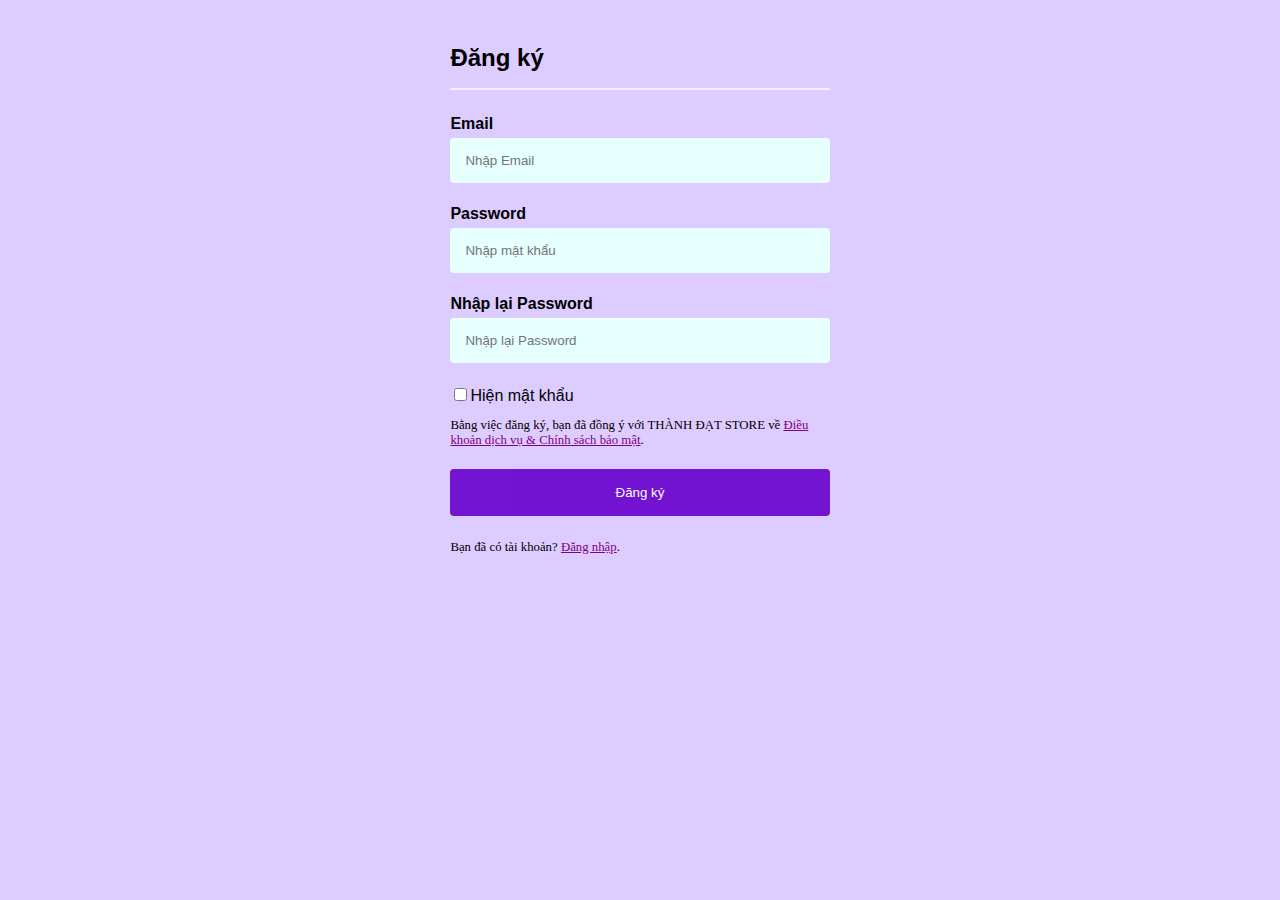
<file: dangky.html>
<!DOCTYPE html>
<html lang="vi">
    <head>
        <title>Đăng ký</title>
        <!-- biểu tượng -->
        <link rel="icon" type="image/png" href="img/icon/store.webp">
        <!-- các thẻ meta  -->
        <meta charset="utf-8">
        <meta name="viewport" content = "width=device-width, initial-scale=1.0">

        <!-- truyền file css-->
        <link rel="stylesheet" type="text/css" href="css/login.css">
        
    </head>
    <body>
        
        <!-- start login-------------------------------------------------->
        <div>
            <div>
                <div>
                    <form  >
                      <div class="dangky">
                        <h1>Đăng ký</h1>
                        <hr>

                        <label for="email"><b>Email</b></label>
                        <input type="text" placeholder="Nhập Email" name="email" id="email" required>

                        <label for="psw"><b>Password</b></label>
                        <input type="password" placeholder="Nhập mật khẩu" name="password" id="password" required>
                        
                        <label for="psw-repeat"><b>Nhập lại Password</b></label>
                        <input type="password" placeholder="Nhập lại Password" name="password1" id="password1" required>
                        <input type="checkbox" onclick="myFunction()">Hiện mật khẩu
                        <p>Bằng việc đăng ký, bạn đã đồng ý với THÀNH ĐẠT STORE về <a href="#">Điều khoản dịch vụ & Chính sách bảo mật</a>.</p>

                        <button type="submit" class="btn">Đăng ký</button>
                      </div>
                      
                      <div class="dangky dangnhap">
                        <p>Bạn đã có tài khoản? <a href="dangnhap.html">Đăng nhập</a>.</p>
                      </div>
                </div>
            </div>                
        </div>
        <!-- end login---------------------------------------------------->
        
    </body>
    <!--start hiện mật khẩu---------------------------------------------->
    <script>
        function myFunction() {
          var x = document.getElementById("password");
          var x1 = document.getElementById("password1");
          if (x.type === "password"||x1.type === "password") {
            x.type = "text";
            x1.type = "text";
          } else {
            x.type = "password";
            x1.type = "password";
          }
        }
    </script>
    <!--end hiện mật khẩu---------------------------------------------->
</html>
</file>
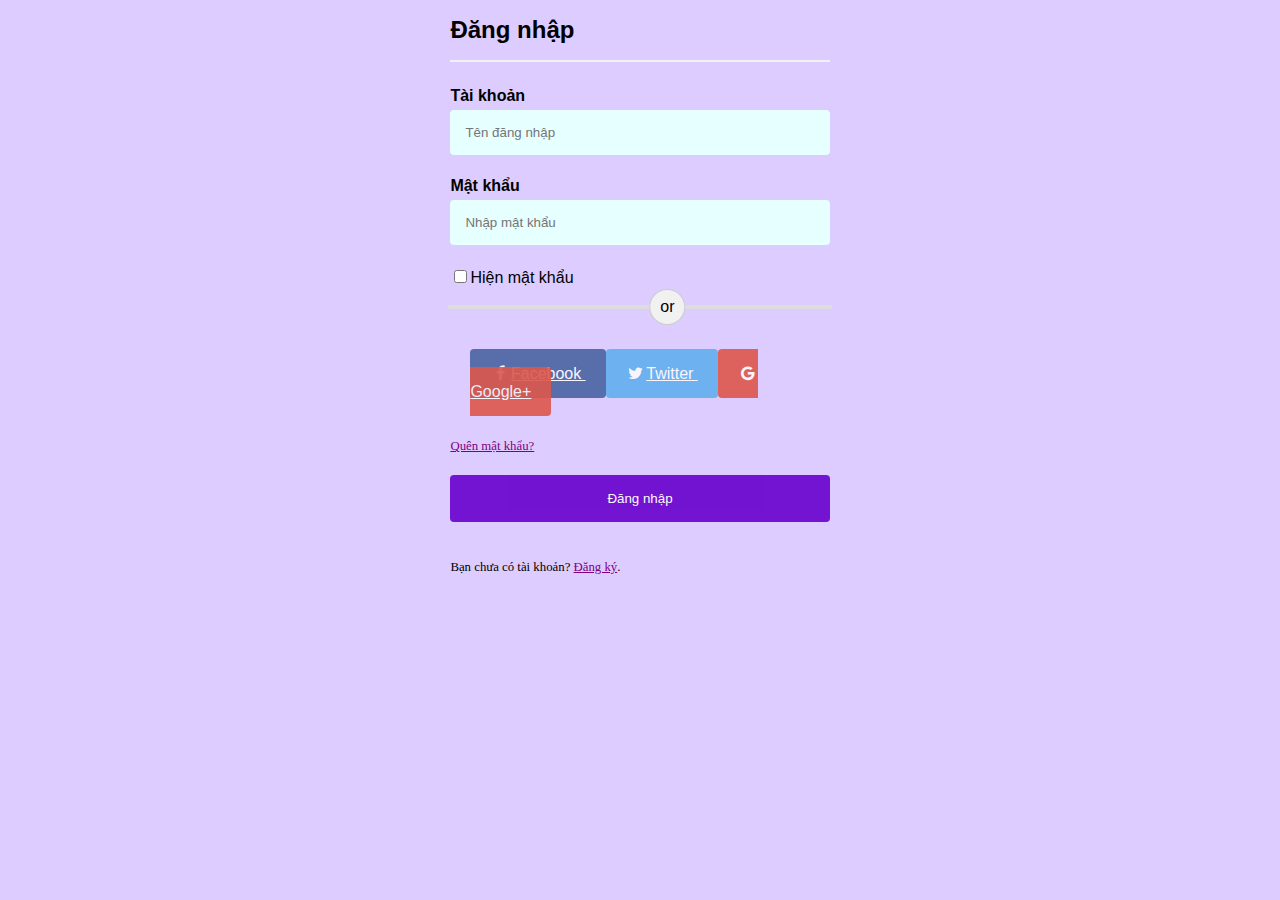
<file: dangnhap.html>
<!DOCTYPE html>
<html lang="vi">
    <head>
        <title>Đăng nhập</title>
        <!-- biểu tượng -->
        <link rel="icon" type="image/png" href="img/icon/store.webp">
        <!-- các thẻ meta  -->
        <meta charset="utf-8">
        <meta name="viewport" content = "width=device-width, initial-scale=1.0">

        <link href="https://fonts.googleapis.com/icon?family=Material+Icons" rel="stylesheet">
        <link rel="stylesheet" type="text/css" href="css/icon_fafa.css"> 
        <link rel="stylesheet" href="https://cdnjs.cloudflare.com/ajax/libs/font-awesome/4.7.0/css/font-awesome.min.css"> 

        <!-- truyền file css-->
        <link rel="stylesheet" type="text/css" href="css/login.css">
    </head>
    <body>
        <div>
            <div>
                <div>
                    <form >
                      <div class="dangnhap">
                        <h1>Đăng nhập</h1>
                        <hr>

                        <label for="tk"><b>Tài khoản</b></label>
                        <input type="text" placeholder="Tên đăng nhập" name="tk" id="tk" required>

                        <label for="mk"><b>Mật khẩu</b></label>
                        <input type="password" placeholder="Nhập mật khẩu" name="password" id="password" required>
                        <input type="checkbox" onclick="myFunction()">Hiện mật khẩu
                        <br><br>
                        <div class="kengang">
                            <span class="or-kengang">or</span>
                        </div>
                        <div class="col">
                            <a href="#" class="fb btn">
                                <i class="fa fa-facebook fa-fw"></i>Facebook
                            </a>

                            <a href="#" class="twitter btn">
                                <i class="fa fa-twitter fa-fw"></i>Twitter
                            </a>
                            <a href="#" class="google btn"><i class="fa fa-google fa-fw">
                                </i>Google+
                            </a>
                        </div>

                        <p> <a href="#">Quên mật khẩu?</a></p>

                        <button type="submit" class="btn">Đăng nhập</button>
                      </div>
                      
                      <div class="dangky dangnhap">
                        <p>Bạn chưa có tài khoản? <a href="dangky.html">Đăng ký</a>.</p>
                      </div>
                </div>
            </div>                
        </div>
        <!-- end login---------------------------------------------------->

    </body>
    <!--start hiện mật khẩu---------------------------------------------->
    <script>
        function myFunction() {
          var x = document.getElementById("password");
          if (x.type === "password") {
            x.type = "text";
          } else {
            x.type = "password";
          }
        }
    </script>
    <!--end hiện mật khẩu---------------------------------------------->
</html>
</file>
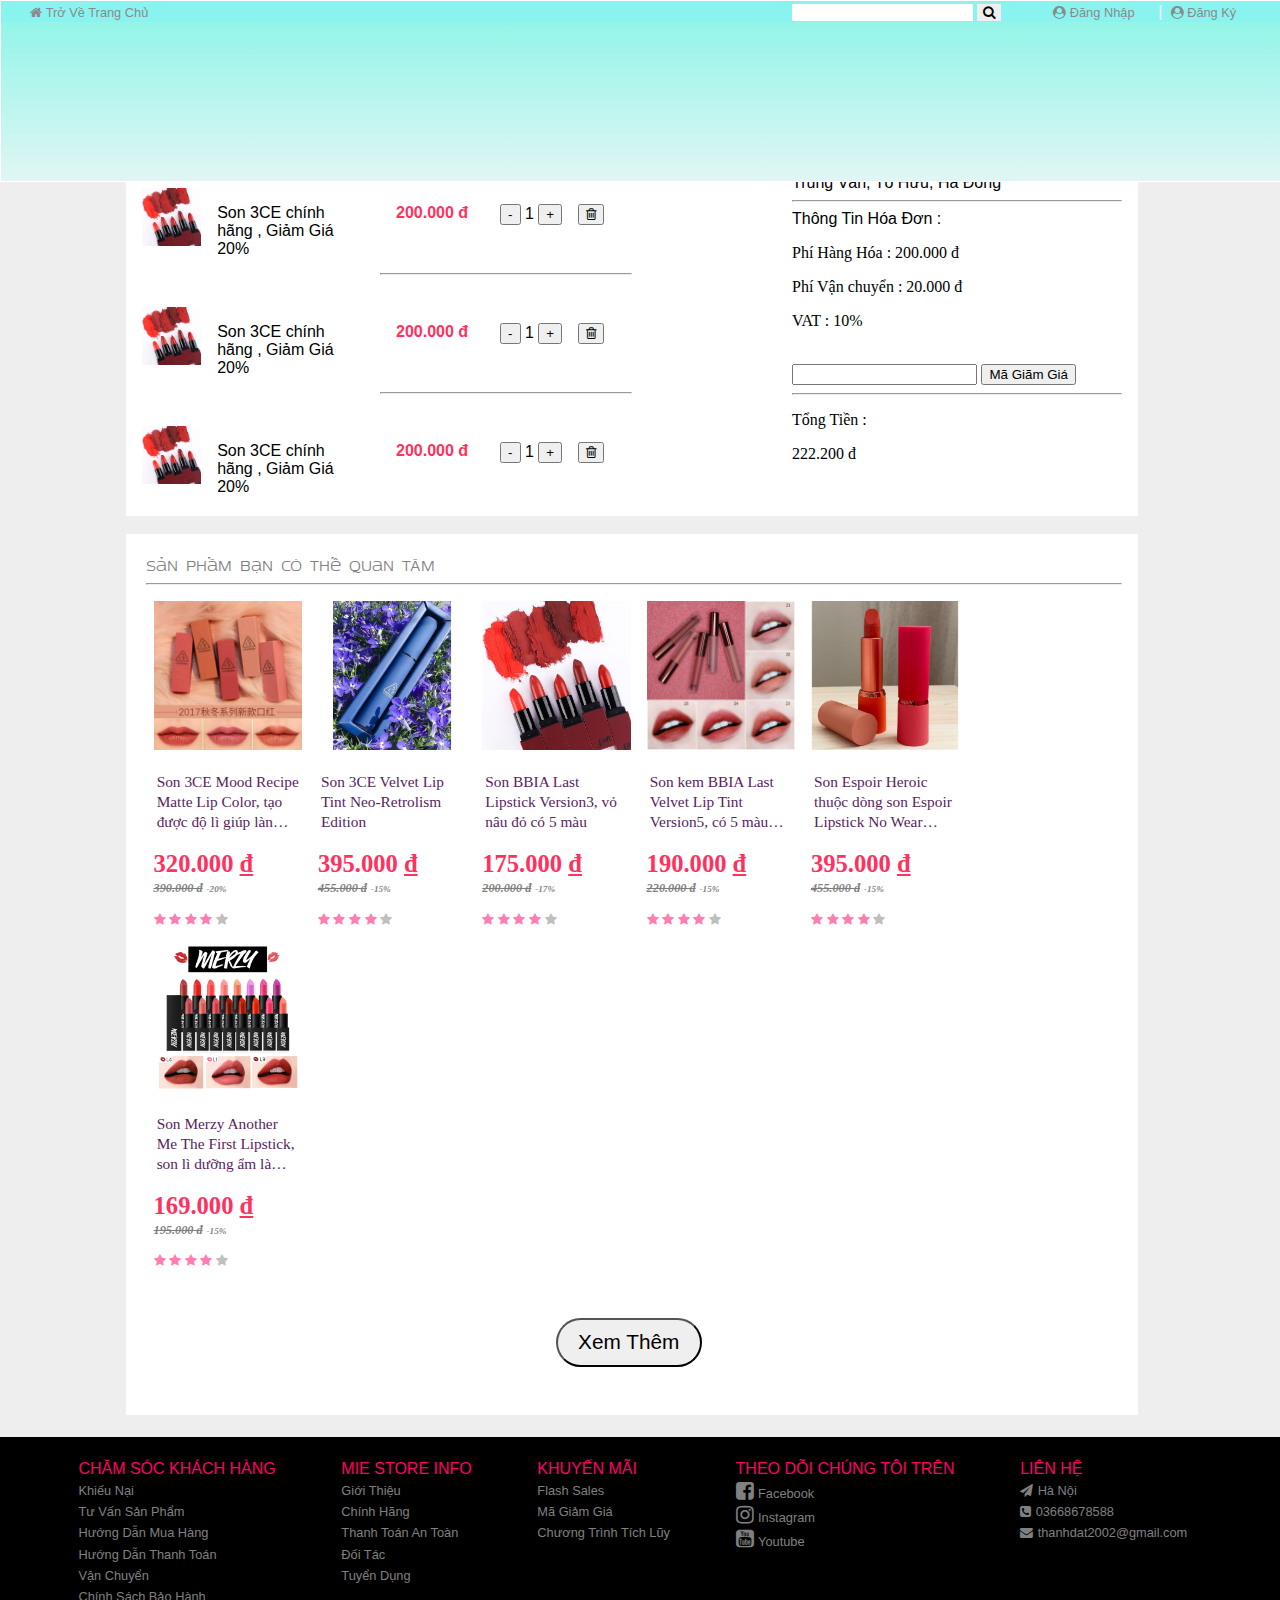
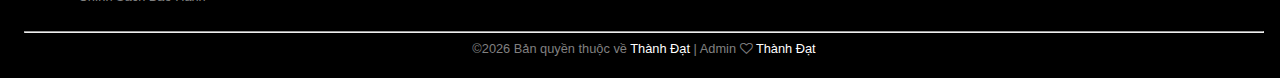
<file: giohang.html>
<!DOCTYPE html>
<html lang="vi">
	<head>
		<title>Giỏ Hàng</title>
		<!-- biểu tượng -->
		<link rel="icon" type="image/png" href="img/icon/store.webp">
		<!-- các thẻ meta  -->
		<meta charset="utf-8">
		<meta name="viewport" content = "width=device-width, initial-scale=1.0">


		<!-- truyền file css-->
		<link rel="stylesheet" type="text/css" href="css/mainstyle.css">
		<link rel="stylesheet" type="text/css" href="css/mobilestyle.css">
		<link rel="stylesheet" type="text/css" href="css/tabletstyle.css">
		<link rel="stylesheet" type="text/css" href="css/desktopstyle.css">
		<link rel="stylesheet" type="text/css" href="css/rating.css">
		<link rel="stylesheet" type="text/css" href="css/giohang.css">

		<!-- Add Thư viện icon của google, giống như ảnh -->
		<link rel="stylesheet" href="https://cdnjs.cloudflare.com/ajax/libs/font-awesome/4.7.0/css/font-awesome.min.css"> 
		<link href="https://fonts.googleapis.com/icon?family=Material+Icons" rel="stylesheet">

		<!-- Hiệu chỉnh icon từ thư viện của google -->
		<link rel="stylesheet" type="text/css" href="css/icon_fafa.css"> 
		

	</head>
	<!-- ----------------------------------------------------------------------------------------------------------------------->
	<body>

		<!-- lên đầu trang -->
	<i class="fa fa-angle-double-up" onclick="topFunction()" id="myBtn" title="Go to top"></i>

		
        <!-- start header-------------------------------------------------------------------------------------------->
		<div class="header">

			<!-- start toolbar------------------------------------------------------------------->
			
				<div class="toolbar">

					<div class="row ">
						<div class="nav-toolbar">
							<a href="index.html"><i class="fa fa-home"></i> Trở Về Trang Chủ</a>
						</div>

						<div class="nav-toolbar-right">
							<a href="dangnhap.html" target="_blank"><i class="fa fa-user-circle"></i> Đăng Nhập</a>
							<label> | </label>
	  			            <a href="dangky.html" target="_blank"><i class="fa fa-user-circle"></i> Đăng Ký </a>
						</div>

						<div class="nav-toolbar-right">
							<form class="row-nav-header-left" action="#">
								<!-- start seach --------------------------------------------->
								<div class="search-container">
									<input type="text" name="timkiem">
									<button type="submit"><i class="fa fa-search"></i></button>
								</div>
								<!-- end seach------------------------------------------------------------->
							 </form>
						</div>
						

	  			    </div>
				</div>
				<!-- end toolbar -------------------------------------------------------------------->
				<br>






		</div>
		<!-- end header -------------------------------------------------------------------->



		<!-- start nav---------------------------------------------------------------------------------------------->
		<div class="nav">

        <!--start lideshow-->
			<section class="slideshow">
				
				<br>
				<div class="slideshowimg">


				<div class="giohang">
					<div class="spgiohangimg">
		           		<img src="img/sanpham/bbia1.jpg">
		           </div>
		           <div class="spgiohanginfo">
		           		Son 3CE chính hãng , Giảm Giá 20%
		           </div>
		           <div class="spgiohanggiaban">
		           		200.000 đ
		           </div>
		           <div class="spgiohangsoluong">
		           		<button>-</button> 1 <button>+</button>
		           </div>

		           <div class="spgiohangxoa">
		           		<button><i class="fa fa-trash-o"></i></button>
		           </div>
				  
		        </div>
		        <hr>

		        <div class="giohang">
		           <div class="spgiohangimg">
		           		<img src="img/sanpham/bbia1.jpg">
		           </div>
		           <div class="spgiohanginfo">
		           		Son 3CE chính hãng , Giảm Giá 20%
		           </div>
		           <div class="spgiohanggiaban">
		           		200.000 đ
		           </div>
		           <div class="spgiohangsoluong">
		           		<button>-</button> 1 <button>+</button>
		           </div>

		           <div class="spgiohangxoa">
		           		<button><i class="fa fa-trash-o"></i></button>
		           </div>
		        </div>
		        
		         <hr>

		        <div class="giohang">
		           <div class="spgiohangimg">
		           		<img src="img/sanpham/bbia1.jpg">
		           </div>
		           <div class="spgiohanginfo">
		           		Son 3CE chính hãng , Giảm Giá 20%
		           </div>
		           <div class="spgiohanggiaban">
		           		200.000 đ
		           </div>
		           <div class="spgiohangsoluong">
		           		<button>-</button> 1 <button>+</button>
		           </div>

		           <div class="spgiohangxoa">
		           		<button><i class="fa fa-trash-o"></i></button>
		           </div>
				  
		        </div>
		        </div>


		        	<!--start slideshow_right-->
						<div class="slideshow_right">
							<span> Địa Điểm : </span>

			                <div class="hoadon">
			                	<div class="diachigiaohang">
			                		<span> Trung Văn, Tố Hữu, Hà Đông</span>			                			
			                	</div>                	
			                </div>
			                <hr>
			                <span> Thông Tin Hóa Đơn : </span>

			                <div class="hoadon">
			                	<div class="phigiaohang">
			                		<p>Phí Hàng Hóa : <span> 200.000 đ</span></p>
			                		<p>Phí Vận chuyển : <span> 20.000 đ</span></p>
			                		<p>VAT : <span> 10%</span></p>			                			
			                	</div>                	
			                </div>

			                <br>
			                <input type="text" name=""> <button>Mã Giãm Giá</button>
			                <hr>

			                <div class="hoadon">
			                	<div class="tongtien">
			                		<p>Tổng Tiền :</p>
			                		<p> 222.200 đ	</p>	                			
			                	</div>                	
			                </div>

						</div>
					 <!-- end slideshow_right-->

			</section>

		 <!-- end slideshow-->
		 <br>


		<div class="clear"></div>


			<section class="danhsachsanpham">

				
				<br>
				<a class="danhmuc"> Sản Phẩm Bạn Có Thể Quan Tâm </a>
				<hr>

				<div class="card-sanpham">
					<a href="chitietsanpham.html" title="Sản Phẩm :Son 3CE Mood Recipe Matte Lip Color, son lì bán chạy nhất VN">
			     	<img src="img/sanpham/3ce1.jpg" alt="" style="width:100%">
			     	<p class="tensanpham">Son 3CE Mood Recipe Matte Lip Color, tạo được độ lì giúp làn môi căn mọng, quyến rũ</p>
			      	<p>
			      		<b class="giaban">320.000 <u>đ</u></b> <br>
			      		<i class="giagoc"> 390.000 đ</i>
			      		<i class="khuyenmai"> -20%</i>
			      	<p>
			      		<div class="rating">
						    <label class = "fa fa-star checked" for="star1" title="1 stars"></label>
						    <label class = "fa fa-star checked" for="star2" title="2 stars"></label>
						    <label class = "fa fa-star checked" for="star3" title="3 stars"></label>
						    <label class = "fa fa-star checked" for="star4" title="4 stars"></label>
						    <label class = "fa fa-star" for="star5" title="5 stars"></label>
						</div>
			      	</a>
			    </div>

			    <div class="card-sanpham">
					<a href="chitietsanpham.html" title="Sản Phẩm : Son 3CE Velvet Lip Tint Neo-Retrolism Edition">
			     	<img src="img/sanpham/3ce2.jpg" alt="" style="width:100%">
			     	<p class="tensanpham">Son 3CE Velvet Lip Tint Neo-Retrolism Edition</p>
			      	<p>
			      		<b class="giaban">395.000 <u>đ</u></b> <br>
			      		<i class="giagoc"> 455.000 đ</i>
			      		<i class="khuyenmai"> -15%</i>
			      	<p>
			      		<div class="rating">
						    <label class = "fa fa-star checked" for="star1" title="1 stars"></label>
						    <label class = "fa fa-star checked" for="star2" title="2 stars"></label>
						    <label class = "fa fa-star checked" for="star3" title="3 stars"></label>
						    <label class = "fa fa-star checked" for="star4" title="4 stars"></label>
						    <label class = "fa fa-star" for="star5" title="5 stars"></label>
						</div>
			      	</a>
			    </div>

				<div class="card-sanpham">
					<a href="chitietsanpham.html" title="Sản Phẩm BBIA">
			     	<img src="img/sanpham/bbia1.jpg" alt="" style="width:100%">
			     	<p class="tensanpham">Son BBIA Last Lipstick Version3, vỏ nâu đỏ có 5 màu</p>
			      	<p>
			      		<b class="giaban">175.000 <u>đ</u></b> <br>
			      		<i class="giagoc"> 200.000 đ</i>
			      		<i class="khuyenmai"> -17%</i>
			      	<p>
			      		<div class="rating">
						    <label class = "fa fa-star checked" for="star1" title="1 stars"></label>
						    <label class = "fa fa-star checked" for="star2" title="2 stars"></label>
						    <label class = "fa fa-star checked" for="star3" title="3 stars"></label>
						    <label class = "fa fa-star checked" for="star4" title="4 stars"></label>
						    <label class = "fa fa-star" for="star5" title="5 stars"></label>
						</div>
			      	</a>
			    </div>

				<div class="card-sanpham">
					<a href="chitietsanpham.html" title="Sản Phẩm :BBIA">
			     	<img src="img/sanpham/bbia.jpg" alt="" style="width:100%">
			     	<p class="tensanpham">Son kem BBIA Last Velvet Lip Tint Version5, có 5 màu bảng Asia phù hợp với màu da</p>
			      	<p>
			      		<b class="giaban">190.000 <u>đ</u></b> <br>
			      		<i class="giagoc"> 220.000 đ</i>
			      		<i class="khuyenmai"> -15%</i>
			      	<p>
			      		<div class="rating">
						    <label class = "fa fa-star checked" for="star1" title="1 stars"></label>
						    <label class = "fa fa-star checked" for="star2" title="2 stars"></label>
						    <label class = "fa fa-star checked" for="star3" title="3 stars"></label>
						    <label class = "fa fa-star checked" for="star4" title="4 stars"></label>
						    <label class = "fa fa-star" for="star5" title="5 stars"></label>
						</div>
			      	</a>
			    </div>

				<div class="card-sanpham">
					<a href="chitietsanpham.html" title="Sản Phẩm : Espoir">
			     	<img src="img/sanpham/espoir.jpg" alt="" style="width:100%">
			     	<p class="tensanpham">Son Espoir Heroic thuộc dòng son Espoir Lipstick No Wear Power Matte mới ra mắt</p>
			      	<p>
			      		<b class="giaban">395.000 <u>đ</u></b> <br>
			      		<i class="giagoc"> 455.000 đ</i>
			      		<i class="khuyenmai"> -15%</i>
			      	<p>
			      		<div class="rating">
						    <label class = "fa fa-star checked" for="star1" title="1 stars"></label>
						    <label class = "fa fa-star checked" for="star2" title="2 stars"></label>
						    <label class = "fa fa-star checked" for="star3" title="3 stars"></label>
						    <label class = "fa fa-star checked" for="star4" title="4 stars"></label>
						    <label class = "fa fa-star" for="star5" title="5 stars"></label>
						</div>
			      	</a>
			    </div>

			    <div class="card-sanpham">
					<a href="chitietsanpham.html" title="Sản Phẩm :Merzy">
			     	<img src="img/sanpham/merzy.png" alt="" style="width:100%">
			     	<p class="tensanpham">Son Merzy Another Me The First Lipstick, son lì dưỡng ẩm là một trong những dòng son đang hot tại Hàn Quốc</p>
			      	<p>
			      		<b class="giaban">169.000 <u>đ</u></b> <br>
			      		<i class="giagoc"> 195.000 đ</i>
			      		<i class="khuyenmai"> -15%</i>
			      	<p>
			      		<div class="rating">
						    <label class = "fa fa-star checked" for="star1" title="1 stars"></label>
						    <label class = "fa fa-star checked" for="star2" title="2 stars"></label>
						    <label class = "fa fa-star checked" for="star3" title="3 stars"></label>
						    <label class = "fa fa-star checked" for="star4" title="4 stars"></label>
						    <label class = "fa fa-star" for="star5" title="5 stars"></label>
						</div>
			      	</a>
			    </div>
			    
			    <a href="#">
			        <button class="xemthem" onclick="" style="vertical-align:middle">
			         <span> Xem Thêm </span>
			         </button>
			    </a>		    

			</section>
			<br>


		</div>

		</div>
		<!-- end nav---------------------------------------------------------------------------------------------->
		<!-- start footer---------------------------------------------------------------------------------------------->
		<div class="footer">

			<div class="row">
					<div class="info">
						
						<ul>
							<li><label>CHĂM SÓC KHÁCH HÀNG</label></li>
							<li><a href="#">Khiếu Nại</a></li>
							<li><a href="#">Tư Vấn Sản Phẩm</a></li>
							<li><a href="#">Hướng Dẫn Mua Hàng</a></li>
							<li><a href="#">Hướng Dẫn Thanh Toán</a></li>
							<Li><a href="#">Vận Chuyển</a></Li>
							<li><a href="#">Chính Sách Bảo Hành</a></li>
					     </ul>
					     
					</div>

					<div class="info">
						<ul>
							<li><label>MIE STORE INFO</label></li>
							<li><a href="#">Giới Thiệu</a></li>
							<li><a href="#">Chính Hãng</a></li>
							<li><a href="#">Thanh Toán An Toàn</a></li>
							<li><a href="#">Đối Tác</a></li>
							<Li><a href="#">Tuyển Dụng</a></Li>
					     </ul>
					     
					</div>

					<div class="info">
						<ul>
							<li><label>KHUYẾN MÃI</label></li>
							<li><a href="#">Flash Sales</a></li>
							<li><a href="#">Mã Giảm Giá</a></li>
							<li><a href="#">Chương Trình Tích Lũy</a></li>
					     </ul>
					     
					</div>

					<div class="info">
						<ul>
							<li><label>THEO DÕI CHÚNG TÔI TRÊN</label></li>
							
							<li>
								<a class="fa fa-facebook-square" href="https://www.facebook.com/my.meo.2k5" target="_blank"></a>
								<a href="https://www.facebook.com/my.meo.2k5" target="_blank">Facebook</a>
							</li>
							<li>
								<a class="fa fa-instagram" href="https://www.instagram.com/nmy.25" target="_blank"></a>
								<a href="https://www.instagram.com/nmy.25" target="_blank">Instagram</a>
							</li>
							<li>
								<a class="fa fa-youtube-square" href="https://www.youtube.com/channel/UC5ZC8wrZd8kOYU8vrP6oSoQ" target="_blank"></a>
								<a href="https://www.youtube.com/channel/UC5ZC8wrZd8kOYU8vrP6oSoQ" target="_blank">Youtube</a>
							</li>
					     </ul>
					     
					</div>

					<div class="info">
						<ul>
							<li><label>LIÊN HỆ</label></li>

							<li>
									<a class="fa fa-paper-plane" href="https://goo.gl/maps/8Uz74kBV5sKsvgxMA" target="_blank"></a>
									<a href="https://goo.gl/maps/8Uz74kBV5sKsvgxMA" target="_blank"> Hà Nội</a>
								</a>
							</li>

							<li>
								<a class="fa fa-phone-square" href=""></a>
								<a href="tel://0368678588"> 03668678588</a>
							</li>
							<li>
								<a class="fa fa-envelope" href="mailto:ltntuyen29@gmail.com?subject= Mie Store mailto&body= Wellcome!"></a>
								<a href="mailto:ltntuyen29@gmail.com?subject= Mie Store mailto&body= Wellcome!"> thanhdat2002@gmail.com</a>
							</li>
 
						</ul>
					</div>


				</div>


				<hr>

				<div class="copyright">
					&copy;<script>document.write(new Date().getFullYear());</script> Bản quyền thuộc về <a href="index.html" target="_blank">Thành Đạt</a> | Admin <i class="fa fa-heart-o" aria-hidden="true"></i>  <a href="https://www.facebook.com/ngthanhdat26" target="_blank">Thành Đạt</a>
				</div>
				<br>

		</div>
		<!-- end footer---------------------------------------------------------------------------------------------->


	</body>
</html>
<!-- Gọi javascript -->
<script type="text/javascript" src="js/slideshow.js"></script>
<script type="text/javascript" src="js/main.js"></script>
</file>
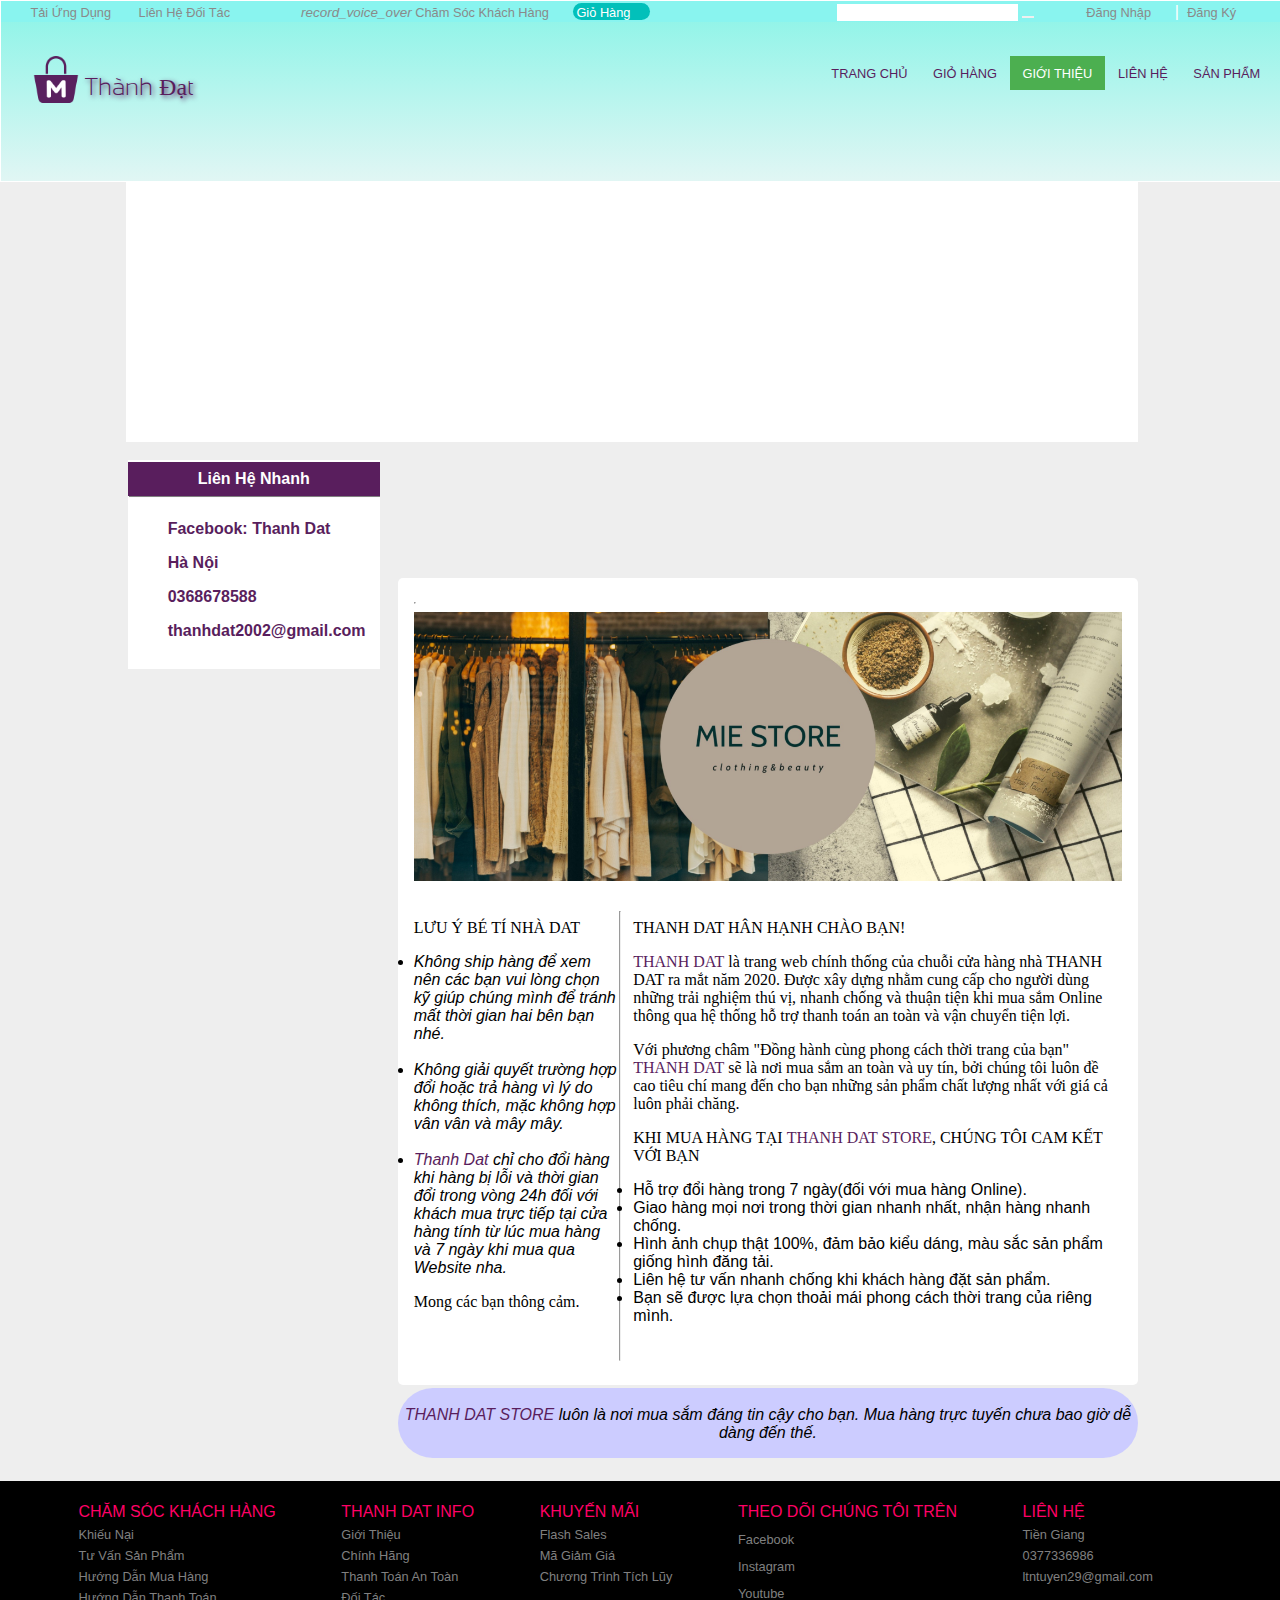
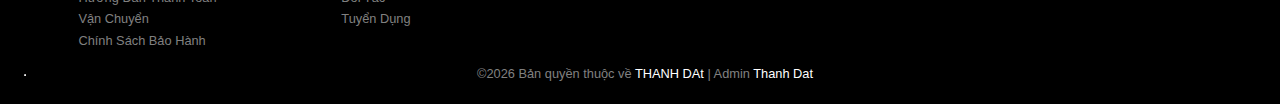
<file: gioithieu.html>
<!DOCTYPE html>
<html lang="vi">
  <head>
    <title>Giới Thiệu</title>
    <!-- biểu tượng -->
    <link rel="icon" type="image/png" href="img/icon/store.webp">
    <!-- các thẻ meta  -->
    <meta charset="utf-8">
    <meta name="viewport" content = "width=device-width, initial-scale=1.0">

    <!-- truyền file css-->
    <link rel="stylesheet" type="text/css" href="css/mainstyle.css">
    <link rel="stylesheet" type="text/css" href="css/mobilestyle.css">
    <link rel="stylesheet" type="text/css" href="css/tabletstyle.css">
    <link rel="stylesheet" type="text/css" href="css/desktopstyle.css">
    <link rel="stylesheet" type="text/css" href="css/rating.css">
    <link rel="stylesheet" type="text/css" href="css/lienhe.css">
    <link rel="stylesheet" type="text/css" href="css/gioithieu.css">

    <!-- Add Thư viện icon của google, giống như ảnh -->
    <link rel="stylesheet" href="https://www.google.com/maps?ll=10.365165,106.355309&z=16&t=m&hl=vi&gl=US&mapclient=embed"> 
    <link href="https://www.google.com/maps?ll=10.365165,106.355309&z=16&t=m&hl=vi&gl=US&mapclient=embeds" rel="stylesheet">

    <!-- Hiệu chỉnh icon từ thư viện của google -->
    <link rel="stylesheet" type="text/css" href="css/icon_fafa.css"> 
    

  </head>
  <!-- ------------------------------------------------------------------------------>
  <body>
        <!-- start header-------------------------------------------------------------------->
    <div class="header">

      <!-- start toolbar------------------------------------------------------------------->
      
        <div class="toolbar">

          <div class="row ">
            <div class="nav-toolbar">
              <a href="#"> <i class="fa fa-mobile-phone" style="font-size:115%"></i> Tải Ứng Dụng</a>
                      <a href="#"><i class="fa fa-comments"></i> Liên Hệ Đối Tác</a>
            </div>

            <div class="nav-toolbar">
              <a href="#"><i class="material-icons" style="font-size:105%">record_voice_over</i> Chăm Sóc Khách Hàng</a>
                      <a href="giohang.html" class="giohang"><i class="fa fa-cart-plus"></i> Giỏ Hàng</a>
            </div>

            <div class="nav-toolbar-right">
              <a href="dangnhap.html" target="_blank"><i class="fa fa-user-circle"></i> Đăng Nhập</a>
              <label> | </label>
                      <a href="dangky.html" target="_blank"><i class="fa fa-user-circle"></i> Đăng Ký </a>
            </div>

            <div class="nav-toolbar-right">
              <form class="row-nav-header-left" action="#">
                <!-- start seach --------------------------------------------->
                <div class="search-container">
                  <input type="text" name="timkiem">
                  <button type="submit"><i class="fa fa-search"></i></button>
                </div>
                <!-- end seach------------------------------------------------------------->
               </form>
            </div>
            
              </div>
        </div>
        <!-- end toolbar -------------------------------------------------------------------->
        <br>

      <div class="header-left">

        <div class="nav-header-left">
          <!-- start Logo------------------------------------------------------------------->
          <div class="row-nav-header-left">

            <div class="logo">
                <p>
                  <a class="textlogo" href="index.html" >
                    <img class="middle" src="img/icon/Logo.webp" width="8%">

                    <b>Thành Đạt</b>
                  </a>
                </p>
            </div>
          </div>
          <!-- end logo ------------------------------->
        </div>
        </div>

        <div class="header-right">
        <!-- start menu------------------------------------------------->
        <div class="menu">
          <div class="mainmenu">
            <ul>
              <li class=""><a href="index.html">TRANG CHỦ</a></li>

              <li class=""><a href="giohang.html">GIỎ HÀNG</a></li>

              <li class="active"><a href="gioithieu.html">GIỚI THIỆU</a></li>
              
              <Li class=""><a href="lienhe.html">LIÊN HỆ</a></Li>

              <Li class=""><a href="chitietsanpham.html">SẢN PHẨM</a></Li>
               <a href="javascript:void(0);" class="icon" onclick="myFunction()">
                <i class="fa fa-bars"></i> </a>
               </ul>
               
          </div>
        </div>
        
        <!-- end menu ---------------------------------------------------->
      </div>
    </div>
    <!-- end header -------------------------------------------------------------------->
    <!-- start nav----------------------------------------------------------------------------->
    <div class="nav">
        <!--start map-->
      <section class="slideshow">
        <div class="map">
            <iframe src="https://www.google.com/maps/embed?pb=!1m18!1m12!1m3!1d3924.7086432586034!2d106.35530861428431!3d10.36516496948532!2m3!1f0!2f0!3f0!3m2!1i1024!2i768!4f13.1!3m3!1m2!1s0x310aaffb36b57537%3A0xe5b64b387e19313f!2zVHLGsOG7nW5nIMSQ4bqhaSBo4buNYyBUaeG7gW4gR2lhbmc!5e0!3m2!1svi!2s!4v1595781141676!5m2!1svi!2s" width="100%" height="100%" frameborder="0" style="border:0;" allowfullscreen="" aria-hidden="false" tabindex="0"></iframe>
        </div>
      </section>
     <!-- end map-------------------------------->
     <br>
     <div class="row">
        <section class=" lienhe">          
        <div class="sanpham">
          <center>
            <label> 
              <a href="javascript:void(0);" class="icon" onclick="myFunction()">
                <i class="fa fa-bars"></i></a> <a class="">Liên Hệ Nhanh </a> 
              </label>
          </center>
        </div>
        <div class="tab">
          <ul>
             <a href="https://www.facebook.com/ngthanhdat26" target="_blank"> 
                <li>
                  <i class="fa fa-facebook-official"></i> Facebook: Thanh Dat
                </li>
            </a> 

            <a href="https://goo.gl/maps/8Uz74kBV5sKsvgxMA" target="_blank"> 
              <li>
                <i class="fa fa-paper-plane"></i>
                Hà Nội
              </li>
            </a>

            <a href="tel://0377336986">
              <li>
              <i class="fa fa-phone-square"></i>
               0368678588
            </li>
            </a>

            <a href="mailto:ltntuyen29@gmail.com?subject= Mie Store mailto&body= Wellcome!">
              <li>
              <i class="fa fa-envelope"> </i>
               thanhdat2002@gmail.com
            </li>
          </a>    

          </ul>
        </div>
     </section>
    </div>
    <br>
          <div class="pluginfacebook">
              <iframe src="https://www.facebook.com/plugins/page.php?href=https%3A%2F%2Fwww.facebook.com%2Fsonmytho&tabs=timeline&width=340&height=500&small_header=false&adapt_container_width=true&hide_cover=false&show_facepile=true&appId=1087539884782456" width="100%" height="500" style="border:none;overflow:hidden" scrolling="no" frameborder="0" allowTransparency="true" allow="encrypted-media"></iframe>
            </div>

        <section class="formlienhe">
          <hr>
          <div>
            <img src="img/canhan/bia.jpg" style="width: 100%;">
          </div>
          <br>

          <div class="">
            <div class="gioithieutrai">
              <p>LƯU Ý BÉ TÍ NHÀ DAT</p>
              <li><i> Không ship hàng để xem nên các bạn vui lòng chọn kỹ giúp chúng mình để tránh mất thời gian hai bên bạn nhé.</i></li>
              <br>
              <li><i> Không giải quyết trường hợp đổi hoặc trả hàng vì lý do không thích, mặc không hợp vân vân và mây mây.</i></li>
              <br>
              <li><i> <font color="#591e5d"><b>Thanh Dat</b></font> chỉ cho đổi hàng khi hàng bị lỗi và thời gian đổi trong vòng 24h đối với khách mua trực tiếp tại cửa hàng tính từ lúc mua hàng và 7 ngày khi mua qua Website nha. </i></li>
              <p>Mong các bạn thông cảm.</p>          
            </div>
            <!--kẻ dọc------------------------------------->
            <hr size="450%">

            <div class="gioithieuphai">
              <div class="text">
                <p>THANH DAT HÂN HẠNH CHÀO BẠN!</p>
                <p><font color="#591e5d"><b>THANH DAT</b></font> là trang web chính thống của chuỗi cửa hàng nhà THANH DAT ra mắt năm 2020. Được xây dựng nhằm cung cấp cho người dùng những trải nghiệm thú vị, nhanh chống và thuận tiện khi mua sắm Online thông qua hệ thống hỗ trợ thanh toán an toàn và vận chuyển tiện lợi.</p>
                <p>Với phương châm "Đồng hành cùng phong cách thời trang của bạn" <font color="#591e5d"><b>THANH DAT</b></font> sẽ là nơi mua sắm an toàn và uy tín, bởi chúng tôi luôn đề cao tiêu chí mang đến cho bạn những sản phẩm chất lượng nhất với giá cả luôn phải chăng.</p>
                <p>KHI MUA HÀNG TẠI <font color="#591e5d"><b>THANH DAT STORE</b></font>, CHÚNG TÔI CAM KẾT VỚI BẠN
                  <li>Hỗ trợ đổi hàng trong 7 ngày(đối với mua hàng Online).</li>
                  <li>Giao hàng mọi nơi trong thời gian nhanh nhất, nhận hàng nhanh chống.</li>
                  <li>Hình ảnh chụp thật 100%, đảm bảo kiểu dáng, màu sắc sản phẩm giống hình đăng tải.
                  </li>

                  <li>Liên hệ tư vấn nhanh chống khi khách hàng đặt sản phẩm.</li>
                  <li>Bạn sẽ được lựa chọn thoải mái phong cách thời trang của riêng mình.             
                </p>
              </div>         
          </div>

        </section>
        <div class="gioithieuduoi"> 
          <br>
          
            <i> <font color="#591e5d"><b>THANH DAT STORE</b></font> luôn là nơi mua sắm đáng tin cậy cho bạn. Mua hàng trực tuyến chưa bao giờ dễ dàng đến thế.

            </i>

            <br>
          </div>
        <br>
        <div class="clear"></div>
        <br>
      </div>

    </div>
    <!-- end nav------------------------------------------------------------------------->
    <!-- start footer-------------------------------------------------------------------------->
    <div class="footer">

      <div class="row">
          <div class="info">
            
            <ul>
              <li><label>CHĂM SÓC KHÁCH HÀNG</label></li>
              <li><a href="#">Khiếu Nại</a></li>
              <li><a href="#">Tư Vấn Sản Phẩm</a></li>
              <li><a href="#">Hướng Dẫn Mua Hàng</a></li>
              <li><a href="#">Hướng Dẫn Thanh Toán</a></li>
              <Li><a href="#">Vận Chuyển</a></Li>
              <li><a href="#">Chính Sách Bảo Hành</a></li>
               </ul>
               
          </div>

          <div class="info">
            <ul>
              <li><label>THANH DAT INFO</label></li>
              <li><a href="#">Giới Thiệu</a></li>
              <li><a href="#">Chính Hãng</a></li>
              <li><a href="#">Thanh Toán An Toàn</a></li>
              <li><a href="#">Đối Tác</a></li>
              <Li><a href="#">Tuyển Dụng</a></Li>
               </ul>
               
          </div>

          <div class="info">
            <ul>
              <li><label>KHUYẾN MÃI</label></li>
              <li><a href="#">Flash Sales</a></li>
              <li><a href="#">Mã Giảm Giá</a></li>
              <li><a href="#">Chương Trình Tích Lũy</a></li>
               </ul>
               
          </div>

          <div class="info">
            <ul>
              <li><label>THEO DÕI CHÚNG TÔI TRÊN</label></li>
              
              <li>
                <a class="fa fa-facebook-square" href="https://www.facebook.com/my.meo.2k5" target="_blank"></a>
                <a href="https://www.facebook.com/my.meo.2k5" target="_blank">Facebook</a>
              </li>
              <li>
                <a class="fa fa-instagram" href="https://www.instagram.com/nmy.25" target="_blank"></a>
                <a href="https://www.instagram.com/nmy.25" target="_blank">Instagram</a>
              </li>
              <li>
                <a class="fa fa-youtube-square" href="https://www.youtube.com/channel/UC5ZC8wrZd8kOYU8vrP6oSoQ" target="_blank"></a>
                <a href="https://www.youtube.com/channel/UC5ZC8wrZd8kOYU8vrP6oSoQ" target="_blank">Youtube</a>
              </li>
               </ul>
               
          </div>

          <div class="info">
            <ul>
              <li><label>LIÊN HỆ</label></li>

              <li>
                  <a class="fa fa-paper-plane" href="https://goo.gl/maps/8Uz74kBV5sKsvgxMA" target="_blank"></a>
                  <a href="https://goo.gl/maps/8Uz74kBV5sKsvgxMA" target="_blank"> Tiền Giang</a>
                </a>
              </li>

              <li>
                <a class="fa fa-phone-square" href=""></a>
                <a href="tel://0377336986"> 0377336986</a>
              </li>
              <li>
                <a class="fa fa-envelope" href="mailto:ltntuyen29@gmail.com?subject= Mie Store mailto&body= Wellcome!"></a>
                <a href="mailto:ltntuyen29@gmail.com?subject= Mie Store mailto&body= Wellcome!"> ltntuyen29@gmail.com</a>
              </li>

            </ul>
          </div>
        </div>
        <hr>

        <div class="copyright">
          &copy;<script>document.write(new Date().getFullYear());</script> Bản quyền thuộc về <a href="index.html" target="_blank">THANH DAt</a> | Admin <i class="fa fa-heart-o" aria-hidden="true"></i>  <a href="https://www.facebook.com/ngthanhdat26" target="_blank">Thanh Dat</a>
        </div>
        <br>

    </div>
    <!-- end footer---------------------------------------------------------------------------------------------->
        


  </body>
</html>
</file>
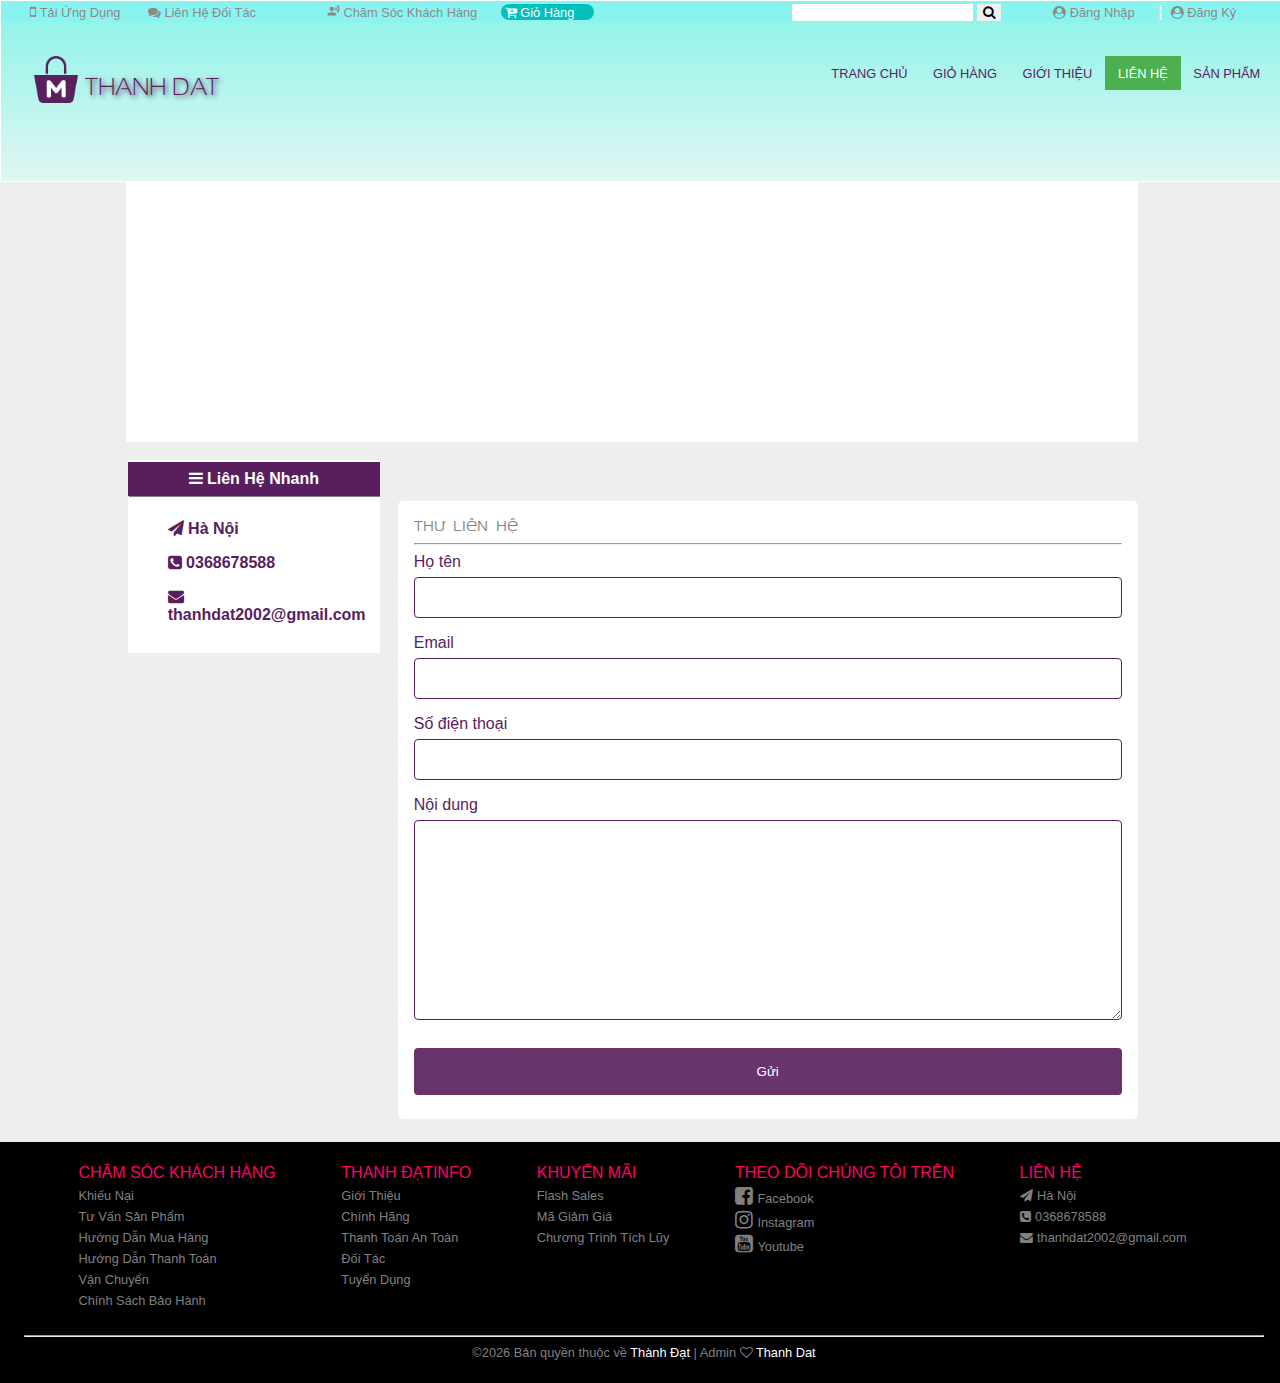
<file: lienhe.html>
<!DOCTYPE html>
<html lang="vi">
  <head>
    <title>Liên Hệ</title>
    <!-- biểu tượng -->
    <link rel="icon" type="image/png" href="img/icon/store.webp">
    <!-- các thẻ meta  -->
    <meta charset="utf-8">
    <meta name="viewport" content = "width=device-width, initial-scale=1.0">


    <!-- truyền file css-->
    <link rel="stylesheet" type="text/css" href="css/mainstyle.css">
    <link rel="stylesheet" type="text/css" href="css/mobilestyle.css">
    <link rel="stylesheet" type="text/css" href="css/tabletstyle.css">
    <link rel="stylesheet" type="text/css" href="css/desktopstyle.css">
    <link rel="stylesheet" type="text/css" href="css/rating.css">
    <link rel="stylesheet" type="text/css" href="css/lienhe.css">

    <!-- Add Thư viện icon của google, giống như ảnh -->
    <link rel="stylesheet" href="https://cdnjs.cloudflare.com/ajax/libs/font-awesome/4.7.0/css/font-awesome.min.css"> 
    <link href="https://fonts.googleapis.com/icon?family=Material+Icons" rel="stylesheet">

    <!-- Hiệu chỉnh icon từ thư viện của google -->
    <link rel="stylesheet" type="text/css" href="css/icon_fafa.css"> 
    

  </head>
  <!-- ----------------------------------------------------------------------------------------------------------------------->
  <body>

    <!-- lên đầu trang -->


    
        <!-- start header-------------------------------------------------------------------------------------------->
    <div class="header">

      <!-- start toolbar------------------------------------------------------------------->
      
        <div class="toolbar">

          <div class="row ">
            <div class="nav-toolbar">
              <a href="#"> <i class="fa fa-mobile-phone" style="font-size:115%"></i> Tải Ứng Dụng</a>
                      <a href="#"><i class="fa fa-comments"></i> Liên Hệ Đối Tác</a>
            </div>

            <div class="nav-toolbar">
              <a href="#"><i class="material-icons" style="font-size:105%">record_voice_over</i> Chăm Sóc Khách Hàng</a>
                      <a href="giohang.html" class="giohang"><i class="fa fa-cart-plus"></i> Giỏ Hàng</a>
            </div>

            <div class="nav-toolbar-right">
              <a href="dangnhap.html" target="_blank"><i class="fa fa-user-circle"></i> Đăng Nhập</a>
              <label> | </label>
                      <a href="dangky.html" target="_blank"><i class="fa fa-user-circle"></i> Đăng Ký </a>
            </div>

            <div class="nav-toolbar-right">
              <form class="row-nav-header-left" action="#">
                <!-- start seach --------------------------------------------->
                <div class="search-container">
                  <input type="text" name="timkiem">
                  <button type="submit"><i class="fa fa-search"></i></button>
                </div>
                <!-- end seach------------------------------------------------------------->
               </form>
            </div>
            

              </div>
        </div>
        <!-- end toolbar -------------------------------------------------------------------->
        <br>



      <div class="header-left">

        <div class="nav-header-left">
          <!-- start Logo------------------------------------------------------------------->
          <div class="row-nav-header-left">

            <div class="logo">
                <p>
                  <a class="textlogo" href="index.html" >
                    <img class="middle" src="img/icon/Logo.webp" width="8%">

                    <b>THANH DAT</b>
                  </a>
                </p>
            </div>
          </div>
          <!-- end logo ------------------------------->
        </div>
        </div>




        <div class="header-right">
        <!-- start menu------------------------------------------------->
        <div class="menu">
          <div class="mainmenu">
            <ul>
              <li class=""><a href="index.html">TRANG CHỦ</a></li>

              <li class=""><a href="giohang.html">GIỎ HÀNG</a></li>

              <li class=""><a href="gioithieu.html">GIỚI THIỆU</a></li>
              
              <Li class="active"><a href="lienhe.html">LIÊN HỆ</a></Li>

              <Li class=""><a href="#">SẢN PHẨM</a></Li>
               <a href="javascript:void(0);" class="icon" onclick="myFunction()">
                <i class="fa fa-bars"></i> </a>
               </ul>
               
          </div>

        </div>
        <script>
          function myFunction() {
            var x = document.getElementById("mynav");
            if (x.className === "nav") {
              x.className += " responsive";
            } else {
              x.className = "nav";
            }
          }
        </script>
        <!-- end menu ---------------------------------------------------->
      </div>


    </div>
    <!-- end header -------------------------------------------------------------------->



    <!-- start nav---------------------------------------------------------------------------------------------->
    <div class="nav">

        <!--start lideshow-->
      <section class="slideshow">
        <div class="map">

            <iframe src="https://www.google.com/maps/embed?pb=!1m18!1m12!1m3!1d3924.7086432586034!2d106.35530861428431!3d10.36516496948532!2m3!1f0!2f0!3f0!3m2!1i1024!2i768!4f13.1!3m3!1m2!1s0x310aaffb36b57537%3A0xe5b64b387e19313f!2zVHLGsOG7nW5nIMSQ4bqhaSBo4buNYyBUaeG7gW4gR2lhbmc!5e0!3m2!1svi!2s!4v1595781141676!5m2!1svi!2s" width="100%" height="100%" frameborder="0" style="border:0;" allowfullscreen="" aria-hidden="false" tabindex="0"></iframe>
        </div>
      </section>

     <!-- end slideshow-->

     <br>




      <div class="row">

        <section class=" lienhe">

          
        <div class="sanpham">
          <center>
            <label> 
              <a href="javascript:void(0);" class="icon" onclick="myFunction()">
                <i class="fa fa-bars"></i></a> <a class="">Liên Hệ Nhanh </a> 
              </label>
          </center>

        </div>
        <div class="tab">
          <ul>
            <a href="https://www.google.com/maps/place//@10.4200384,106.3260745,16z?hl=vi-VN&entry=ttu" target="_blank"> 
              <li>
                <i class="fa fa-paper-plane"></i>
                Hà Nội
              </li>
            </a>

            <a href="tel://0377336986">
              <li>
              <i class="fa fa-phone-square"></i>
               0368678588
            </li>
            </a>

            <a href="mailto:ltntuyen29@gmail.com?subject= Mie Store mailto&body= Wellcome!">
              <li>
              <i class="fa fa-envelope"> </i>
               thanhdat2002@gmail.com
            </li>
          </a>    

          </ul>
        </div>
     </section>
    </div>


        <section class="formlienhe">
         
          <a class="danhmuc"> Thư Liên Hệ </a>
          <hr>
            <form>     
              <div class="lienhe">      
                <label for="hoten"><b>Họ tên</b></label>
                <input type="text" id="hoten" name="hoten" required="Nhập họ và tên..">

                <label for="email"><b>Email</b></label>
                <input type="text" id="email" name="email" required="Nhập địa chỉ email..">

                <label for="sdt"><b>Số điện thoại</b></label>
                <input type="text" id="sdt" name="sdt" required="Nhập số điện thoại..">

                <label for="nd"><b>Nội dung</b></label>
                <textarea id="nd" name="nd" required="Viết nội dung liên hệ.." style="height:200px"></textarea>

                <button type="submit" class="btn">Gửi</button>
              </div>
            <form>
        </section>
        <br>
        <div class="clear"></div>
        <br>
      </div>

    </div>
    <!-- end nav---------------------------------------------------------------------------------------------->
    <!-- start footer---------------------------------------------------------------------------------------------->
    <div class="footer">

      <div class="row">
          <div class="info">
            
            <ul>
              <li><label>CHĂM SÓC KHÁCH HÀNG</label></li>
              <li><a href="#">Khiếu Nại</a></li>
              <li><a href="#">Tư Vấn Sản Phẩm</a></li>
              <li><a href="#">Hướng Dẫn Mua Hàng</a></li>
              <li><a href="#">Hướng Dẫn Thanh Toán</a></li>
              <Li><a href="#">Vận Chuyển</a></Li>
              <li><a href="#">Chính Sách Bảo Hành</a></li>
               </ul>
               
          </div>

          <div class="info">
            <ul>
              <li><label>THANH ĐẠTINFO</label></li>
              <li><a href="#">Giới Thiệu</a></li>
              <li><a href="#">Chính Hãng</a></li>
              <li><a href="#">Thanh Toán An Toàn</a></li>
              <li><a href="#">Đối Tác</a></li>
              <Li><a href="#">Tuyển Dụng</a></Li>
               </ul>
               
          </div>

          <div class="info">
            <ul>
              <li><label>KHUYẾN MÃI</label></li>
              <li><a href="#">Flash Sales</a></li>
              <li><a href="#">Mã Giảm Giá</a></li>
              <li><a href="#">Chương Trình Tích Lũy</a></li>
               </ul>
               
          </div>

          <div class="info">
            <ul>
              <li><label>THEO DÕI CHÚNG TÔI TRÊN</label></li>
              
              <li>
                <a class="fa fa-facebook-square" href="https://www.facebook.com/my.meo.2k5" target="_blank"></a>
                <a href="https://www.facebook.com/my.meo.2k5" target="_blank">Facebook</a>
              </li>
              <li>
                <a class="fa fa-instagram" href="https://www.instagram.com/nmy.25" target="_blank"></a>
                <a href="https://www.instagram.com/nmy.25" target="_blank">Instagram</a>
              </li>
              <li>
                <a class="fa fa-youtube-square" href="https://www.youtube.com/channel/UC5ZC8wrZd8kOYU8vrP6oSoQ" target="_blank"></a>
                <a href="https://www.youtube.com/channel/UC5ZC8wrZd8kOYU8vrP6oSoQ" target="_blank">Youtube</a>
              </li>
               </ul>
               
          </div>

          <div class="info">
            <ul>
              <li><label>LIÊN HỆ</label></li>

              <li>
                  <a class="fa fa-paper-plane" href="https://goo.gl/maps/8Uz74kBV5sKsvgxMA" target="_blank"></a>
                  <a href="https://goo.gl/maps/8Uz74kBV5sKsvgxMA" target="_blank"> Hà Nội</a>
                </a>
              </li>

              <li>
                <a class="fa fa-phone-square" href=""></a>
                <a href="tel://0368678588"> 0368678588</a>
              </li>
              <li>
                <a class="fa fa-envelope" href="mailto:ltntuyen29@gmail.com?subject= Mie Store mailto&body= Wellcome!"></a>
                <a href="mailto:ltntuyen29@gmail.com?subject= Mie Store mailto&body= Wellcome!"> thanhdat2002@gmail.com</a>
              </li>

            </ul>
          </div>


        </div>


        <hr>

        <div class="copyright">
          &copy;<script>document.write(new Date().getFullYear());</script> Bản quyền thuộc về <a href="index.html" target="_blank">Thành Đạt</a> | Admin <i class="fa fa-heart-o" aria-hidden="true"></i>  <a href="https://www.facebook.com/ngthanhdat26" target="_blank">Thanh Dat</a>
        </div>
        <br>

    </div>
    <!-- end footer---------------------------------------------------------------------------------------------->
          <!-- facebook plugin messenger -->
    <!-- Load Facebook SDK for JavaScript -->
      <div id="fb-root"></div>
      <script>
        window.fbAsyncInit = function() {
          FB.init({
            xfbml            : true,
            version          : 'v7.0'
          });
        };

        (function(d, s, id) {
        var js, fjs = d.getElementsByTagName(s)[0];
        if (d.getElementById(id)) return;
        js = d.createElement(s); js.id = id;
        js.src = 'https://connect.facebook.net/vi_VN/sdk/xfbml.customerchat.js';
        fjs.parentNode.insertBefore(js, fjs);
      }(document, 'script', 'facebook-jssdk'));</script>

      <!-- Your Chat Plugin code -->
      <div class="fb-customerchat"
        attribution=setup_tool
        page_id="1733957526713279"
        theme_color="#a695c7"
        logged_in_greeting="Chào bạn đã đến với MIE STORE ! Chúng tôi có thể giúp gì cho bạn?."
        logged_out_greeting="Chào bạn đã đến với MIE STORE ! Chúng tôi có thể giúp gì cho bạn?.">
      </div>


  </body>
</html>
<!-- Gọi javascript -->
<script type="text/javascript" src="js/slideshow.js"></script>
<script type="text/javascript" src="js/main.js"></script>
</file>
<file: css/login.css>
/*-------------------------css đăng ký-----------------------------------------------------------------------------*/

body {
  font-family: Arial, Helvetica, sans-serif;
  background-color: #ddccff;
}
* {
  box-sizing: border-box;
}
.dangky {
 /*padding: 16px 10% 16px 65%;*/
  margin: 44px 35% 16px 35%;
  background-color: #ddccff;
}
/* Full-width input fields */
input[type=text], input[type=password] {
  width: 100%;
  padding: 15px;
  margin: 5px 0 22px 0;
  display: inline-block;
  border: none;
  border-radius: 4px;  /*bo tròn đường viền*/
  background: #e6ffff;
}
input[type=text]:focus, input[type=password]:focus {
  background-color: #ccffff;
  outline: none;
}
hr {
  border: 1px solid #f1f1f1;
  margin-bottom: 25px;
}
.btn {
  background-color: #6600cc;
  color: white;
  padding: 16px 20px;
  margin: 8px 0;
  border: none;
  border-radius: 4px;  /*bo tròn đường viền*/
  cursor: pointer;
  width: 100%;
  opacity: 0.9;

}
.btn:hover {
  opacity: 1;
}
a {
  color: #800080;
  font-size: 1em;
}
h1 {
  font-size: 1.5em;
}
h2 {
  font-size: 1.3em;
}
h3 {
  font-size: 1.0em;
}
h4 {
  font-size: 0.4em;
}
p {
  font-family: verdana;
  font-size: 0.8em; /* cỡ chữ*/
}

/*-------------css đăng nhập-----------------------------------------------------------------------------------------*/

.dangnhap {
  background-color: #ddccff;
  margin: 16px 35% 30px 35%; 
}
.fb {
  background-color: #3B5998;
  color: white;
}
.twitter {
  background-color: #55ACEE;
  color: white;
}
.google {
  background-color: #dd4b39;
  color: white;
}
.col {
 
  width: 100%;
  padding: 20px 20px;
  margin: 40px 0 18px ;
  border: none;
  cursor: pointer;
  width: 100%;
  opacity: 0.9;
}
.kengang {
  position: absolute;
  left: 50%;
  transform: translate(-50%);
  border: 2px solid #ddd;
  width : 30%;

}
.or-kengang {
  position: absolute;

  transform: translate(550%, -50%);
  background-color: #f1f1f1;
  border: 1px solid #ccc;
  border-radius: 50%;/*nút or hình tròn*/
  padding: 8px 10px;
}
</file>
<file: css/icon_fafa.css>
.info ul li a.fa-youtube-square{
	font-size:1.3em;
}

.info ul li a.fa-facebook-square{
	font-size:1.3em;
}

.info ul li a.fa-instagram{
	font-size:1.3em;
}
</file>
<file: css/mainstyle.css>
/* Thêm font chử  */
@font-face {
  font-family: Logo;
  src: url(../font/SansationLight.woff);
}
@font-face {
  font-family: danhmuc;
  src: url(../font/azoft-sans.ttf);
}


/* định dạng css cho mấy cái thẻ (tag) thì khỏi dùng dấu chấm trước tên tag */

body {
  background-color: #EEEEEE;
  font-family: Arial, Helvetica, sans-serif;
  color: black; /*màu chữ*/
  font-weight: 300; /*độ in đậm của chữ*/
  margin: 0; /* vùng đệm giữa các thẻ (tag) trong trình duyệt : margin-top, margin-bottom, margin-right,  margin-left*/
 /* padding: 0.9em 1em; /* thêm vào các khoảng cách bên trên,phải,dưới,trái : padding: 25px(TOP) 50px(right) 75px(BOT) 100px(left); */
}


h1 {
  font-size: 1.5em;
}
h2 {
  font-size: 1.3em;
}
h3 {
  font-size: 1.0em;
}
h4 {
  font-size: 0.4em;
}



p {
  font-family: verdana;
  font-size: 100%; /* cỡ chữ*/
}

a{
	/*text-transform: capitalize;  /*Chữ đầu tiên của mỗi thành phần là chữ hoa.*/
	text-decoration: none; /* Định dạng văn bản bình thường, đây là dạng mặc định. */
	color: white;
	font-size: 0.8em;
}

label{
	color: #FF0066;
}


/* định dạng css cho mấy cái class thì phải dùng dấu chấm trước tên tag ---------------------------------------------------------- */

.clear{clear:both;}/*không cho dồn trangchugioithieu*/


/*
 * start Reponsive header -----------------------------------------------------------------------------------------------------------------------
 */



.header {

    background-color: #89F4E7; /* mau nen chinh */
    background-image: linear-gradient(#89F4E7, #E1F6F4); /* mau linear
    padding: 0.1em; /* thêm vào các khoảng cách bên trên,phải,dưới,trái : padding: 25px(TOP) 50px(right) 75px(BOT) 100px(left); */
    margin: -10% 0%; 

    border: 0.01em solid white;  /* đường biên */

    position: absolute; /* cố định đối tượng 1 vị trí với top và left*/
 	
 	width: 100%;
 	height: 20%

}

.toolbar{

 	background-color: #89F4EF;
}

.toolbar a{

 	color: white;
}
.toolbar label{

 	color: white;
}

.logo{
  padding: 0 1.5em;
}


.logo .textlogo {
	
	color: #591e5d;
    font-family: Logo; 
  	font-size: 1.5em;
  	text-shadow: 2px 2px 5px #591e5d; /* Đổ bóng cho chữ */
 }

 .header-left .logo{
	display: inline-block; /* Thành phần sẽ hiển thị như một khối, nhưng là một khối nội tuyến. (inline, không ngắt dòng). */
}


img.middle {  /* chữ vị trí của chữ với nằm ngang với ảnh */
  vertical-align: bottom; 
}

.search-container button {

  border: none;
}
.search-container input[type=text] {
  border: none;
}

.search-container button:hover {
  background: #ccc;
}





.menu {

	list-style: none; /* Ký hiệu trước các danh mục thuộc thẻ <li> ( vd : * danh mục , - danh mục , hoặc : + danh mục)  */
	margin: 0;
	padding: 0 0.5em; /* thêm vào các khoảng cách bên trên,phải,dưới,trái : padding: 25px(TOP) 50px(right) 75px(BOT) 100px(left); */
/*	overflow: hidden; /* Khi chiều cao của box không đủ chứa text, thì text bị tràn sẽ được dấu đi. */
	z-index: 100000; /*Hiển thị lớp trên , lớp 100000*/
}

/*
 * end Reponsive header -----------------------------------------------------------------------------------------------------------------------
 */

/*
 * start Reponsive nav -----------------------------------------------------------------------------------------------------------------------
 */

 /* start slideshow_right  */

.nav section.slideshow .slideshow_right .button{

  background-color: white;
  color: #591e5d;
  text-align: center;
  text-decoration: none;
  display: inline-block;
  cursor: pointer;

}

.button1 {
	background-color: white;
    color: #591e5d;
    border: 2px solid yellow; /* vàng */
}

.button2 {
	background-color: white;
    color: #591e5d;
    border: 2px solid #A4EEF7; /* xanh */
}

.button3 {
	background-color: white;
    color: #591e5d;
    border: 2px solid red; /* đỏ */
}

.button4 {
	background-color: white;
    color: #591e5d;
    border: 2px solid #8A3590; /* tím */
}

.slideshow_right .button span {
  cursor: pointer;
  display: inline-block;
  position: relative;
  transition: 0.5s;
}

.slideshow_right .button span:after {
  content: '\00bb';
  position: absolute;
  opacity: 0;
  top: 0;
  right: -20px;
  transition: 0.5s;
}

.slideshow_right .button:hover span {
  padding-right: 25px;
  color: yellow;

}

.slideshow_right .button1:hover span {
  color: #FFD712;
}
.slideshow_right .button2:hover span {
  color: #12A8FF;
}
.slideshow_right .button3:hover span {
  color: red;
}
.slideshow_right .button4:hover span {
  color: #8A3590;
}

.slideshow_right .button:hover span:after {
  opacity: 1;
  right: 0;
}


/* end slideshow_right  */



.nav section a{
	color: white;
	font-weight: 600;
	font-size: 1em;

}

.nav section a.danhmuc{
	color: gray;
	font-weight: 300;
	font-family: danhmuc;

}

.nav section.loaisanpham label a.danhmuc{

 	color: white;
 	font-weight: 600; /*độ in đậm của chữ*/

}

.nav section.loaisanpham ul li{
	list-style: none;
	
	padding: 0.5em 0em;
	color: #591e5d;
}


.nav section.loaisanpham ul li:hover{


    border: 1px solid white;
  	box-shadow: 1px 1px 2px gray;
}


.nav .card-sanpham:hover{
	box-shadow: 1px 1px 2px gray;

}


.nav .card-sanpham img{
	width: 100%;
	max-width: 200px;
	max-height: 200px;

}

.nav .card-sanpham a{
	text-decoration: none; /* Định dạng văn bản bình thường, đây là dạng mặc định. */
	color: black;
	font-size: 0.8em;
	font-weight: 300;
}
.nav .card-sanpham a p{
	text-decoration: none;
	font-size: 1.2em;
	color: white;

}
.nav .card-sanpham a p.tensanpham{
	color: #591e5d;
	padding: 0.2em;

	width: auto;
    overflow: hidden;
    text-overflow: ellipsis;
    line-height: 20px;
    -webkit-line-clamp: 3;  /* số dòng text xuất hiện */
    display: -webkit-box;
    -webkit-box-orient: vertical; 
}

.nav .noibat .card-sanpham a p.tensanpham{
	color: #591e5d;
	padding: 0.1em;
	font-size: 1em;

	width: auto;
    overflow: hidden;
    text-overflow: ellipsis;
    line-height: 20px;
    -webkit-line-clamp: 2;  /* số dòng text xuất hiện */
    display: -webkit-box;
    -webkit-box-orient: vertical; 
}

.nav .card-sanpham a b.giaban{
	font-size: 1.6em;
	font-weight: 600;
	color: #FF315E;
}

.nav .card-sanpham a i.giagoc{
	font-size: 0.8em;
	font-weight: 600;
	color: black;
	opacity: 50%;
	text-decoration: line-through;
}

.nav .card-sanpham a i.khuyenmai{
	font-size: 0.6em;
	font-weight: 600;
	color: black;
	opacity: 50%;
}




/*
 * end Reponsive nav -----------------------------------------------------------------------------------------------------------------------
 */



/*
 * start Reponsive footer -----------------------------------------------------------------------------------------------------------------------
 */
.footer {

	background-color: black;
	margin-bottom: 0;
	padding: 0.3em 1em 0.3em 1.5em;  /* thêm vào các khoảng cách bên trên,phải,dưới,trái : padding: 25px(TOP) 50px(right) 75px(BOT) 100px(left); */

}




.copyright {
	color: gray;
	font-size: 0.8em;
	text-align: center;

}
.copyright a {
	color: white;
	font-size: 100%;

}

/*
 * end Reponsive footer -----------------------------------------------------------------------------------------------------------------------
 */



.row {
		  	/*background-color: #333; */
			list-style: none; /* Ký hiệu trước các danh mục thuộc thẻ <li> ( vd : * danh mục , - danh mục , hoặc : + danh mục)  */
			margin: 0;
			padding: 0 0.1em; /* thêm vào các khoảng cách bên trên,phải,dưới,trái : padding: 25px(TOP) 50px(right) 75px(BOT) 100px(left); */
			overflow: hidden; /* Khi chiều cao của box không đủ chứa text, thì text bị tràn sẽ được dấu đi. */
			border: 0;  /* đường biên */



			z-index: 100000; /*Hiển thị lớp trên , lớp 100000*/
}


/* lên đầu trang */
#myBtn {
  display: none;
  position: fixed;
  bottom: 20px;
  right: 30px;
  z-index: 99;
  font-size: 18px;
  border: none;
  outline: none;
  color: white;
  cursor: pointer;
  padding: 15px;
  border-radius: 4px;
  font-size: 5em;
  color: #89F4E7; /* mau nen chinh */
}


#myBtn:hover {
  color: white;
}
</file>
<file: css/mobilestyle.css>
/*
 *
 * // by ♥ Lê Thị Ngọc Tuyền
 * // https://www.facebook.com/my.meo.2k5
 * // ltntuyen25@gmail.com
 *
 *
 *
 */

 /* Reponsive mobile màn hình mobile */

 @media screen and (min-width: 400px){

/*
 * start Reponsive Menu -----------------------------------------------------------------------------------------------------------------------
 */
 .header .icon {
  display: block;
}





/*
 * start Reponsive Menu -----------------------------------------------------------------------------------------------------------------------
 */
		
 }
</file>
<file: css/tabletstyle.css>
/*
 *
 * // by ♥ Lê Thị Ngọc Tuyền
 * // https://www.facebook.com/my.meo.2k5
 * // ltntuyen25@gmail.com
 *
 *
 *
 */

 /* Reponsive cho màn hình Tablet */

 @media screen and (min-width: 600px){


/*
 * start Reponsive Menu -----------------------------------------------------------------------------------------------------------------------
 */
 .header .icon {
  display: block;
}






/*
 * start Reponsive Menu -----------------------------------------------------------------------------------------------------------------------
 */
		
 }
</file>
<file: css/desktopstyle.css>
/*
 *
 * // by ♥ Lê Thị Ngọc Tuyền
 * // https://www.facebook.com/my.meo.2k5
 * // ltntuyen25@gmail.com
 *
 *
 *
 */
 
  /* Reponsive cho màn hình Desktop */
  
 @media screen and (min-width: 1024px){

/*
 * start Reponsive header -----------------------------------------------------------------------------------------------------------------------
 */

  .header .icon {
  display: none;
}
  .header .icon {
  
}

.nav section.loaisanpham .sanpham .icon{
	display: none;
}


/*
 * start Reponsive Menu -----------------------------------------------------------------------------------------------------------------------
 */




.mainmenu ul li{ 
	display: inline-block; /* Thành phần sẽ hiển thị như một khối, nhưng là một khối nội tuyến. (inline, không ngắt dòng). */
	list-style: none; /* kiểu danh sách  */
	float: left;
	padding: 0.5em 0.8em; /* thêm vào các khoảng cách bên trên,phải,dưới,trái : padding: 25px(TOP) 50px(right) 75px(BOT) 100px(left); */
}
.mainmenu li:hover{ /* hover là tác vụ khi rê chuột vào */
	background-color: white;
	color: black;
}
.mainmenu li.active{  /* trang đang hoạt động sẽ có class active */
	background-color: #4CAF50;
}
.mainmenu li a {
	text-transform: capitalize; /* Chữ đầu tiên của mỗi thành phần là chữ hoa.*/
	text-decoration: none; /* Định dạng văn bản bình thường, đây là dạng mặc định. */
	color: #591e5d;
	font-size: 0.8em;
}
.mainmenu li.active a{
	color: white;
	}
/*
 * end Reponsive Menu -----------------------------------------------------------------------------------------------------------------------
 */
 /*
 * start Reponsive toolbar -----------------------------------------------------------------------------------------------------------------------
 */

 .row .nav-toolbar{
 	display: inline-block; /* Thành phần sẽ hiển thị như một khối, nhưng là một khối nội tuyến. (inline, không ngắt dòng). */
 	float: left;
 	padding: 0.1em 1.5em ; /* thêm vào các khoảng cách bên trên,phải,dưới,trái : padding: 25px(TOP) 50px(right) 75px(BOT) 100px(left); */
 }
 .row .nav-toolbar a{
 	color: #8A8A8A;
 	display: inline-block; /* Thành phần sẽ hiển thị như một khối, nhưng là một khối nội tuyến. (inline, không ngắt dòng). */
 	padding: 0.1em 1.5em 0 0.3em; /* thêm vào các khoảng cách bên trên,phải,dưới,trái : padding: 25px(TOP) 50px(right) 75px(BOT) 100px(left); */
 }

  .row .nav-toolbar a:hover{
 	color: #591e5d;
 	text-shadow: 2px 2px 5px gray; /* Đổ bóng cho chữ */
 }

  .row .nav-toolbar a.giohang{
  	background-color: #02C0BA;
  	border-radius: 3em;
 	color: white;
 	display: inline-block; /* Thành phần sẽ hiển thị như một khối, nhưng là một khối nội tuyến. (inline, không ngắt dòng). */
 	padding: 0.1em 1.5em 0 0.3em; /* thêm vào các khoảng cách bên trên,phải,dưới,trái : padding: 25px(TOP) 50px(right) 75px(BOT) 100px(left); */
 }

  lor: #591e5d;
 	text-shadow: 2px 2px 5px gray; /* Đổ bóng cho chữ */
 }

 .row .nav-toolbar-right{
 	display: inline-block; /* Thành phần sẽ hiển thị như một khối, nhưng là một khối nội tuyến. (inline, không ngắt dòng). */
 	float: right;
 	padding: 0.1em 1.5em; /* thêm vào các khoảng cách bên trên,phải,dưới,trái : padding: 25px(TOP) 50px(right) 75px(BOT) 100px(left); */
 	
 }

  .row .nav-toolbar-right a{
 	color: #8A8A8A;
 	display: inline-block; /* Thành phần sẽ hiển thị như một khối, nhưng là một khối nội tuyến. (inline, không ngắt dòng). */
 	padding: 0.1em 1.5em 0 0.3em; /* thêm vào các khoảng cách bên trên,phải,dưới,trái : padding: 25px(TOP) 50px(right) 75px(BOT) 100px(left); */
 
 }

 .row .nav-toolbar-right a:hover{
 	color: #591e5d;
 	text-shadow: 2px 2px 5px gray;
 }
 /*
 * end Reponsive toolbar -----------------------------------------------------------------------------------------------------------------------
 */


.header-left{
 	 float: left;
 	 width: 50%;
 }

 .header-right{
 	 float: right;
 }

.nav-header-left .row-nav-header-left {
	display: inline-block; /* Thành phần sẽ hiển thị như một khối, nhưng là một khối nội tuyến. (inline, không ngắt dòng). */
	float: right;
	padding: 0 0.5em;
}

 


 /*
 * end Reponsive header -----------------------------------------------------------------------------------------------------------------------
 */


 /*
 * start Reponsive nav -----------------------------------------------------------------------------------------------------------------------
 */


.nav {

	background-color: #EEEEEE;
	overflow: hidden;
	margin: 10% 0% 0% 0%;
	

	padding: 0.3em 1em 0.3em 0em; /* thêm vào các khoảng cách bên trên,phải,dưới,trái : padding: 25px(TOP) 50px(right) 75px(BOT) 100px(left); */

}

.nav section{

	overflow: hidden;
	margin: 0;

	padding: 0.3em 1em 0.3em 1em; /* thêm vào các khoảng cách bên trên,phải,dưới,trái : padding: 25px(TOP) 50px(right) 75px(BOT) 100px(left); */

}

/*  start Slideshow */

.nav section.slideshow{
	background-color: white;
	overflow: hidden;
	margin: auto 10% auto 10%;
	padding: 0.3em 1em 0.3em 1em; /* thêm vào các khoảng cách bên trên,phải,dưới,trái : padding: 25px(TOP) 50px(right) 75px(BOT) 100px(left); */

}

  .nav section.slideshow .slideshowimg {
 	margin: 0;
	padding: 0; /* thêm vào các khoảng cách bên trên,phải,dưới,trái : padding: 25px(TOP) 50px(right) 75px(BOT) 100px(left); */
	width: 50%;
	float: left;
 	
}

 .slideshow .slideshowimg img.mySlides{
 	/*padding: 0 0.5em;
 	margin: 0;*/
 }





.nav section.slideshow .slideshow_right{

	overflow: hidden;
	margin: auto;
	padding: 0em 0em 0em 10em; /* thêm vào các khoảng cách bên trên,phải,dưới,trái : padding: 25px(TOP) 50px(right) 75px(BOT) 100px(left); */

}

.nav section.slideshow .slideshow_right .button{
  	font-size: 1.3em;
  	border-radius: 3em; /* chỉnh đô bo của các góc */
  	margin: 1.3em;
	padding: 0.5em 0em;	
	box-shadow: 1px 1px 0.5px gray;
	width: 70%;
}


/*  end Slideshow */

.nav section.quangcao1{

	overflow: hidden;
	width: 20%;
	float: left;
	margin: 0 1% 0 10%;
	padding: 0.3em 0em 0.3em 0em; /* thêm vào các khoảng cách bên trên,phải,dưới,trái : padding: 25px(TOP) 50px(right) 75px(BOT) 100px(left); */

}

.nav section.quangcao1 img{

	
	width: 100%;
	

}




.nav section.loaisanpham{

	background-color: white;
	overflow: hidden;
	margin: 0 1% 0 10%;
	float: top;

	padding: 0.3em 0em 0.3em 0em; /* thêm vào các khoảng cách bên trên,phải,dưới,trái : padding: 25px(TOP) 50px(right) 75px(BOT) 100px(left); */
	width: 20%;

}


.nav section.loaisanpham .sanpham{

	margin-top: -0.2em;
	padding: 0.5em 0em;
	background-color: #591e5d;
  	box-shadow: 1px 1px 0.5px gray;
	width: 100%;

}

 



.nav section.noibat{



	overflow: hidden;
	margin: -52% 10% 0% 2%; /* Điêu chỉnh do cao của section noibat */
	padding: 0.3em auto 0.3em auto; /* thêm vào các khoảng cách bên trên,phải,dưới,trái : padding: 25px(TOP) 50px(right) 75px(BOT) 100px(left); */
}

.nav .noibat .card-sanpham{
	background-color: white; /* mau nen chinh */
    background-image: linear-gradient(white, #8F659D); /* mau linear*/

	float: left;
	width: 20.99999%;
	margin-right: 1em;
	margin-bottom: 1em;
	padding: 0.5em;
	display: block;
	border-radius: 3em;
	max-width: 250px;
	height: 220px;

}

.nav .noibat .card-sanpham img{

	border-radius: 3em;
	margin-left: 8%;
	margin-right: 8%;
	max-width: 150px;
	max-height: 150px;

}



.nav section.danhsachsanpham{

	background-color: white;
	overflow: hidden;
	margin: 0% 10% 0% 10%;
	padding: 0.3em 1em 3em 1.2em; /* thêm vào các khoảng cách bên trên,phải,dưới,trái : padding: 25px(TOP) 50px(right) 75px(BOT) 100px(left); */

}

.nav .danhsachsanpham .card-sanpham{
	float: left;
	width: 15.2%;
	margin: 0em;
	padding: 0.5em;
	display: block; 

}

.nav section.danhsachsanpham button{

	font-size: 1.3em;
  	border-radius: 3em; /* chỉnh đô bo của các góc */
  	margin: 2em 50% 0em 42%;
	padding: 0.5em 0em;
	width: 15%; /* thêm vào các khoảng cách bên trên,phải,dưới,trái : padding: 25px(TOP) 50px(right) 75px(BOT) 100px(left); */

}

.nav section.danhsachsanpham button:hover{
	background-color: white;
	border: 1px solid #A4EEF7;
	color: #12A8FF;
	box-shadow: 1px 1px 0.5px gray;

}



.sanpham {

}

/*
 * end Reponsive nav -----------------------------------------------------------------------------------------------------------------------
 */





 /*
 * start Reponsive footer -----------------------------------------------------------------------------------------------------------------------
 */

 .row .info{ 

			display: inline-block; /* Thành phần sẽ hiển thị như một khối, nhưng là một khối nội tuyến. (inline, không ngắt dòng). */
			float: left;
			
		}

 .row .info ul li{ 

 			list-style: none; /* kiểu danh sách  */
 			padding: 0.1em 0.8em; /* thêm vào các khoảng cách bên trên,phải,dưới,trái : padding: 25px(TOP) 50px(right) 75px(BOT) 100px(left); */
 			

}

 .row .info ul li a{ 
 			/*text-transform: capitalize; /* Chữ đầu tiên của mỗi thành phần là chữ hoa.*/
			text-decoration: none; /* Định dạng văn bản bình thường, đây là dạng mặc định. */
			color: Gray;
			font-size: 0.8em;		

}

 .row .info ul li a:hover{ /* hover là tác vụ khi rê chuột vào */
			color: white; 
}

/*
 * end Reponsive footer -----------------------------------------------------------------------------------------------------------------------
 */


 }
</file>
<file: css/rating.css>
/* san pham  */
.nav .card-sanpham .rating label.fa{
	color: gray;
	opacity: 50%;
}

.nav .card-sanpham .rating label.checked{
	color: #FF0066;
}
</file>
<file: css/giohang.css>
.giohang{
	
	
	float: none;
	margin-top: 2em;
	margin-bottom: 2em;
}
.spgiohang{
	
}

.nav section.slideshow .giohang .spgiohangimg img{
	width: 12%;
	float: left;
	
}

.nav section.slideshow .giohang .spgiohanginfo {
	
	float: left;
	padding: 1em 1em 1em 1em ;
	width: 30%;
}

.nav section.slideshow .giohang .spgiohanggiaban {
	
	float: left;
	padding: 1em 1em 1em 1em ;
	font-size: 1em;
	font-weight: 600;
	color: #FF315E;
	
}

.nav section.slideshow .giohang .spgiohangsoluong {
	
	float: left;
	padding: 1em 1em 1em 1em ;

}

.nav section.slideshow .giohang .spgiohangxoa {
	
	padding: 1em 1em 1em 1em ;
	
}
</file>
<file: css/lienhe.css>
.map{

  width:100%;
  height: 300px;
  margin: 0em;
}

.nav section.formlienhe{

  background-color: white;
  overflow: hidden;
  margin: -12% 10% 0 10%;
  float: right;
  border-radius: 5px; /*bo tròn nút*/

  padding: 1em 1em 1em 1em; /* thêm vào các khoảng cách bên trên,phải,dưới,trái : padding: 25px(TOP) 50px(right) 75px(BOT) 100px(left); */
  width: 56%;
}

.row section.lienhe{
  background-color: white;
  overflow: hidden;
  margin: 0 1% 0 10%;
  float: top;

  padding: 0.3em 0em 0.3em 0em; /* thêm vào các khoảng cách bên trên,phải,dưới,trái : padding: 25px(TOP) 50px(right) 75px(BOT) 100px(left); */
  width: 20%;

}
.row section.lienhe .sanpham{

  margin-top: -0.2em;
  padding: 0.5em 0em;
  background-color: #591e5d;
  box-shadow: 1px 1px 0.5px gray;
  width: 100%;

}

.row section.lienhe label a{

  color: white;
  font-weight: 600; /*độ in đậm của chữ*/
  
}
.row section.lienhe b{
  font-family: black;
}
.row section.lienhe ul a li{
  list-style: none; 
  padding: 0.5em 0em;
  color: #591e5d;
  
}
.row section.lienhe ul a li:hover{
  border: 1px solid white;
  box-shadow: 1px 1px 2px gray;
}
.formlienhe .lienhe label{
  list-style: none;
  padding: 0.5em 0em;
  color: #591e5d;
}




.formlienhe input[type=text], select, textarea {
  width: 100%;
  padding: 12px;
  border: 1px solid #591e5d;
  border-radius: 4px;
  box-sizing: border-box;
  margin-top: 6px;
  margin-bottom: 16px;
  resize: vertical;
}

.formlienhe input[type=submit] {
  background-color: #4CAF50;
  color: white;
  padding: 12px 20px;
  border: none;
  border-radius: 4px;
  cursor: pointer;
}

.formlienhe input[type=submit]:hover {
  background-color: #45a049;
}
.formlienhe .btn {
  background-color: #591e5d;
  color: white;
  padding: 16px 20px;
  margin: 8px 0;
  border: none;
  border-radius: 4px;  /*bo tròn đường viền*/
  cursor: pointer;
  width: 100%;
  opacity: 0.9;

}
.formlienhe .btn:hover {
  opacity: 1;
}
</file>
<file: css/gioithieu.css>
.pluginfacebook{
	margin: 0 10% 0 10%;
	width: 20%;
}
.nav section.formlienhe{

  background-color: white;
  overflow: hidden;
  margin: -48.5% 10% 0 10%;
  float: right;
  border-radius: 5px; /*bo tròn nút*/

  padding: 1em 1em 1em 1em; /* thêm vào các khoảng cách bên trên,phải,dưới,trái : padding: 25px(TOP) 50px(right) 75px(BOT) 100px(left); */
  width: 56%;
}
.gioithieutrai{
	float: left;
	width: 29%;
}
.gioithieuphai{
	width: 69%;
	float: right;

}
.gioithieuphai p{
	color: black;
	padding: 0;
}
.gioithieuphai text{
	color: black;
	margin: 2em 2em 2em 2em;
	padding: 2em 2em 2em 2em;
}
.gioithieuduoi{
	background-color: #CCCCFF;
	float: right;
	width: 58.5%;
	height: 10%;
	margin-top: 0.2em;
	margin-right: 10%;
	border-radius: 3em;
	text-decoration: none;
	font-size: 1em;
	overflow: hidden;
	text-align: center;
	padding-bottom: 1em;
	
}

hr{
	float: left;
}
</file>
